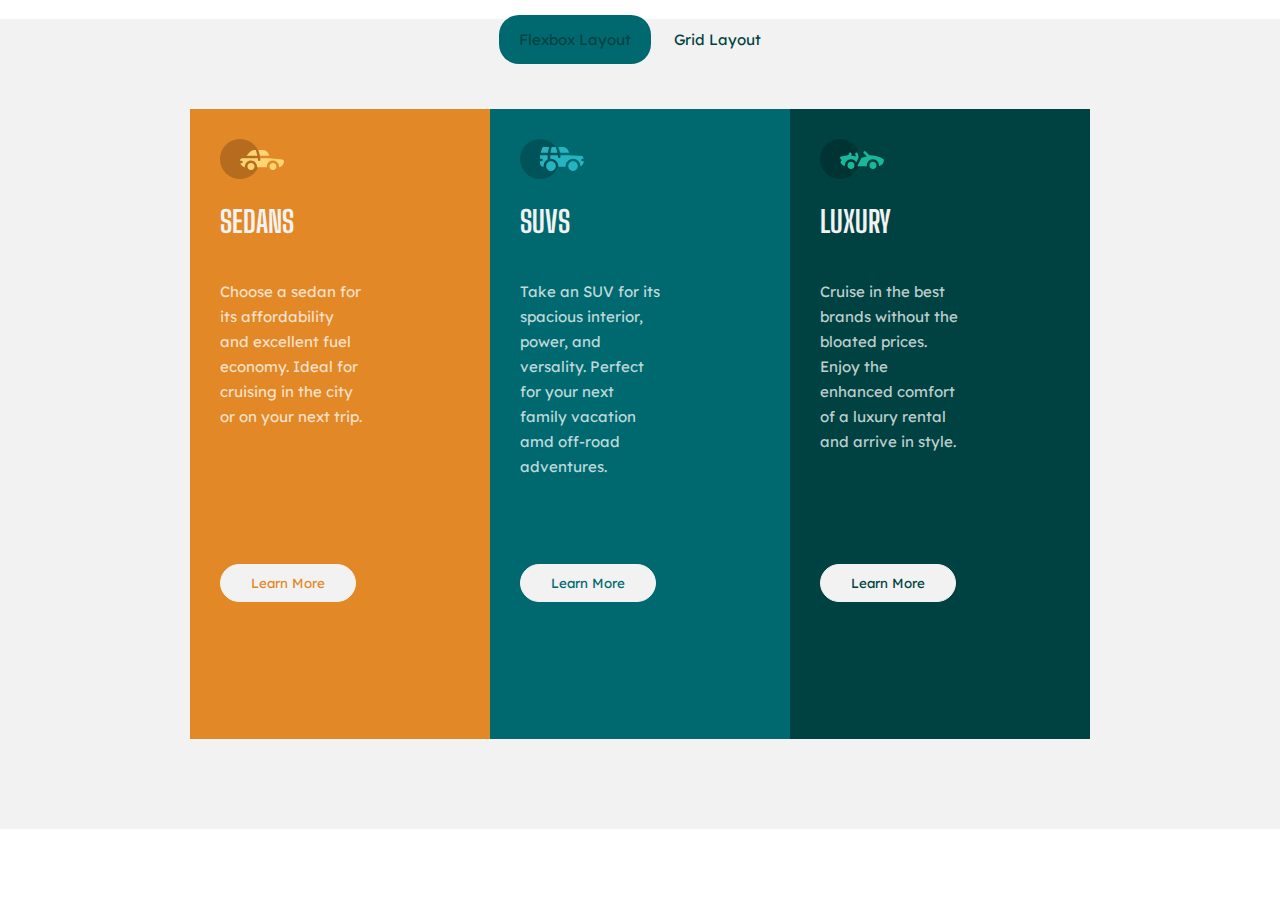
<file: index.html>
<!DOCTYPE html>
<html lang="en">
<head>
    <meta charset="UTF-8">
    <meta http-equiv="X-UA-Compatible" content="IE=edge">
    <meta name="viewport" content="width=device-width, initial-scale=1.0">
    <title>CSS Flexbox Layout</title>
    <link rel="icon" href="favicon-32x32.png">
    <link href="https://fonts.googleapis.com/css2?family=Lexend+Deca&display=swap" rel="stylesheet">
    <link href="https://fonts.googleapis.com/css2?family=Big+Shoulders+Display:wght@100&family=Lexend+Deca&display=swap" rel="stylesheet">
    <link rel="stylesheet" href="style.css">
</head>
<body>
    <header>
        <!-- Navigation bar -->
        <nav class="nextpage">
            <ul>
                <li><a class="active" href="index.html">Flexbox Layout</a></li>
                <li><a class="grid" href="grid.html">Grid Layout</a></li>
            </ul>   
        </nav>
    </header>
    <main>
        <!-- The card -->
        <div id="sedans">
            <svg width="64" height="40" xmlns="http://www.w3.org/2000/svg"><g fill="none" fill-rule="evenodd"><circle fill="#000" opacity=".201" cx="20" cy="20" r="20"/><path d="M52.936 24.11c1.942 0 3.517 1.542 3.517 3.445 0 1.903-1.575 3.445-3.517 3.445s-3.516-1.542-3.516-3.445c0-1.903 1.574-3.445 3.516-3.445zm-21.957 0c1.942 0 3.517 1.542 3.517 3.445 0 1.903-1.575 3.445-3.517 3.445s-3.516-1.542-3.516-3.445c0-1.903 1.574-3.445 3.516-3.445zm6.948-4.848v1.429c0 .716.61 1.293 1.348 1.259a1.295 1.295 0 001.225-1.295v-1.393h8.256l13.483 1.313c.956.093 1.676.881 1.676 1.814 0 2.89-2.126 5.303-4.926 5.819.397-3.557-2.458-6.62-6.053-6.62-3.646 0-6.504 3.14-6.039 6.723h-9.879c.466-3.588-2.397-6.722-6.039-6.722-3.595 0-6.45 3.062-6.052 6.62-2.14-.398-3.916-1.912-4.61-3.931h1.142c.731 0 1.32-.598 1.285-1.322-.033-.678-.629-1.2-1.322-1.2H20v-.251c0-1.274 1.066-2.243 2.306-2.243h15.62zM42.59 11c2.645 0 4.99 1.556 5.972 3.963l.726 1.779H40.17L38.413 11h4.178zm-6.865 0l1.758 5.741H26.505l3.357-3.654A6.502 6.502 0 0134.644 11h1.082z" fill="#FFD473" fill-rule="nonzero"/></g></svg>
            <h1>SEDANS</h1>
            <p>Choose a sedan for its affordability and excellent fuel economy. Ideal for cruising in the city or on your next trip.</p>
            <button>Learn More</button>
        </div>
        <div id="suvs">
            <svg width="64" height="40" xmlns="http://www.w3.org/2000/svg"><g fill="none" fill-rule="evenodd"><circle fill="#000" opacity=".201" cx="20" cy="20" r="20"/><path d="M31.002 22.358c2.917 0 5.18 2.593 4.762 5.506a4.828 4.828 0 01-2.962 3.778 4.797 4.797 0 01-5.3-1.165c-1.188-1.26-1.235-2.613-1.263-2.613-.42-2.924 1.857-5.506 4.763-5.506zm22 0c3.457 0 5.798 3.567 4.41 6.744A4.816 4.816 0 0152.3 31.94a4.826 4.826 0 01-4.06-4.077c-.42-2.915 1.846-5.506 4.762-5.506zm-15.04-6.083v1.462a1.29 1.29 0 001.352 1.29c.693-.033 1.227-.631 1.227-1.326v-1.426h8.3l13.056.716a1.29 1.29 0 011.164.917c.27.895.446 1.477.563 1.87h-1.047c-.694 0-1.291.534-1.324 1.228a1.29 1.29 0 001.288 1.352h1.445c-.164 2.225-1.57 4.193-3.6 5.05.13-4.212-3.255-7.63-7.384-7.63-4.317 0-7.762 3.718-7.358 8.086h-7.285c.43-4.655-3.503-8.531-8.131-8.046v-3.543h7.734zm-10.312 0v4.308a7.4 7.4 0 00-4.006 7.274 3.874 3.874 0 01-3.642-3.864v-1.635h1.46a1.29 1.29 0 000-2.58h-1.461v-3.213l.003-.29h7.646zm14.986-8.196c2.65 0 5 1.592 5.984 4.055l.63 1.579a5.525 5.525 0 01-.065-.004l-.026-.002-.034-.002-.022-.002a4.178 4.178 0 00-.224-.006l-.098-.001h-.039l-.136-.001h-.052l-.326-.001H40.211L38.528 8.08zm-13.632 0l-1.122 5.616h-7.144l1.47-4.71a1.29 1.29 0 011.231-.906h5.565zm6.832 0l1.683 5.615h-7.007l1.121-5.615h4.203z" fill="#26B5C0" fill-rule="nonzero"/></g></svg>
            <h1>SUVS</h1>
            <p>Take an SUV for its spacious interior, power, and versality. Perfect for your next family vacation amd off-road adventures.</p>
            <button>Learn More</button>
        </div>
        <div id="luxury">
            <svg width="64" height="40" xmlns="http://www.w3.org/2000/svg"><g fill="none" fill-rule="evenodd"><circle fill="#000" opacity=".201" cx="20" cy="20" r="20"/><path d="M30.98 22.835c1.941 0 3.516 1.604 3.516 3.583 0 1.978-1.575 3.582-3.517 3.582s-3.516-1.604-3.516-3.582c0-1.979 1.574-3.583 3.516-3.583zm21.956 0c1.942 0 3.517 1.604 3.517 3.583 0 1.978-1.575 3.582-3.517 3.582s-3.516-1.604-3.516-3.582c0-1.979 1.574-3.583 3.516-3.583zm-9.143-10.45a1.27 1.27 0 011.819 0l3.715 3.784c4.444-.115 9.7 1.142 13.964 3.753.387.237.624.664.624 1.124 0 3.006-2.126 5.514-4.926 6.05.397-3.698-2.458-6.882-6.053-6.882-3.646 0-6.504 3.264-6.039 6.99h-9.669c.76-1.544.993-2.026 1.337-2.711l.082-.162c.421-.835 1.056-2.07 2.883-5.65 1.68-.023 3.47-.408 5.247-1.403l-2.984-3.04a1.328 1.328 0 010-1.854zm-7.68 1.064c.683-.2 1.395.202 1.592.898l.749 2.652a3.46 3.46 0 01-.247 2.51l-1.733 3.395-.216.424c-1.07-1.89-3.06-3.114-5.279-3.114-3.595 0-6.45 3.184-6.052 6.885-1.832-.347-3.414-1.537-4.278-3.276a1.331 1.331 0 01.117-1.376l.955-1.303-1.325-1.295c-.751-.735-.376-2.024.64-2.231l6.614-1.346.13-.026c.092-.019.145-.03.157-.031.314-.146 1.07-.591 1.07-1.506 0-.734.592-1.327 1.316-1.31.712.016 1.268.662 1.256 1.388a4.11 4.11 0 01-.348 1.611 22.69 22.69 0 014.7 1.146l-.7-2.473a1.314 1.314 0 01.882-1.622z" fill="#19B89D" fill-rule="nonzero"/></g></svg>
            <h1>LUXURY</h1>
            <p>Cruise in the best brands without the bloated prices. Enjoy the enhanced comfort of a luxury rental and arrive in style.</p>
            <button>Learn More</button>
        </div>
    </main>
</body>
</html>
</file>
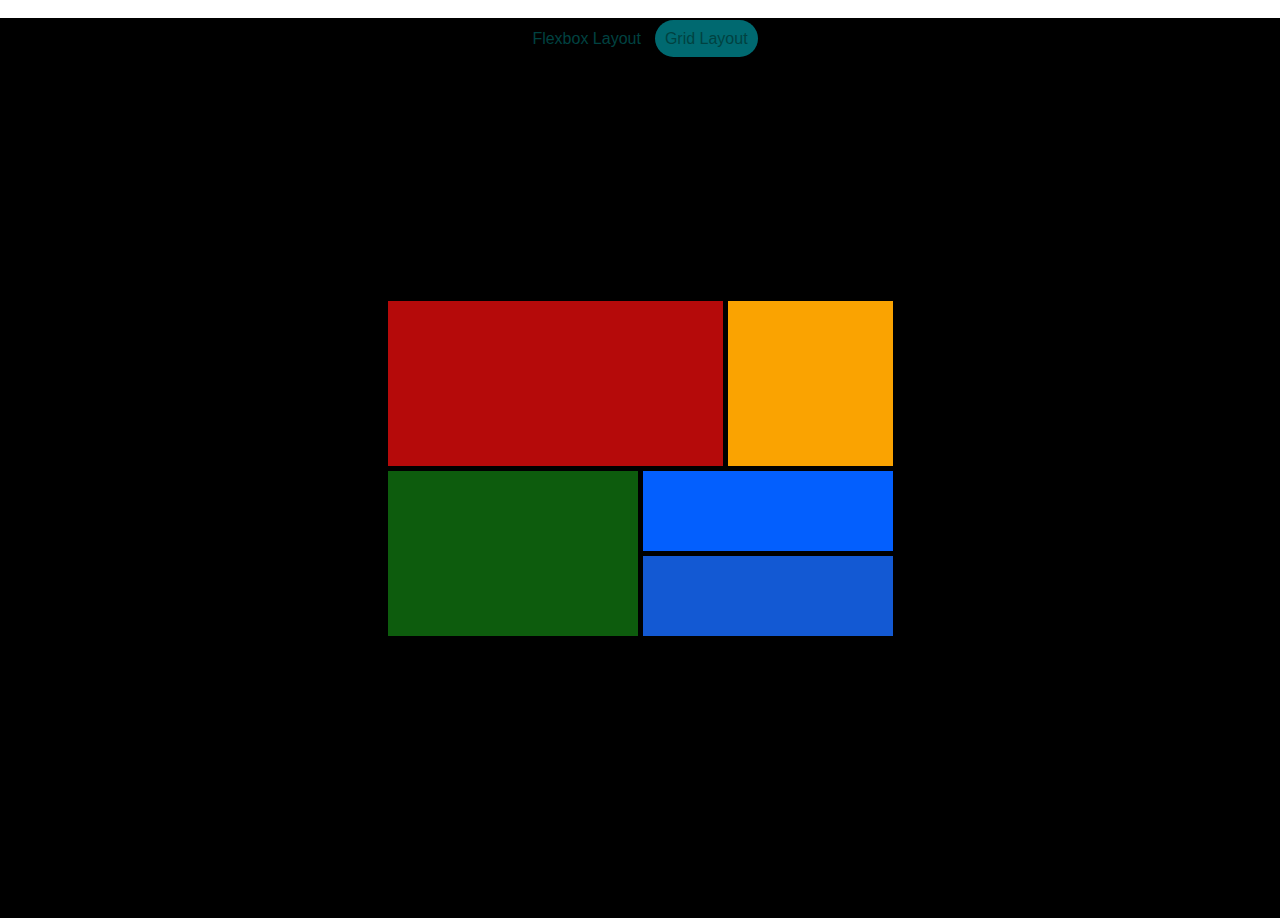
<file: grid.html>
<!DOCTYPE html>
<html lang="en">
<head>
    <meta charset="UTF-8">
    <meta http-equiv="X-UA-Compatible" content="IE=edge">
    <meta name="viewport" content="width=device-width, initial-scale=1.0">
    <title>CSS Grid Layout</title>
    <link rel="stylesheet" href="grid.css">
    <link rel="icon" href="favicon-32x32.png">
    <link rel="stylesheet" href="https://fonts.google.com/specimen/Lexend+Deca- Weights: 400">
    <link rel="stylesheet" href="https://fonts.google.com/specimen/Big+Shoulders+Display- Weights: 700">
</head>
<body>
    <header>
        <!-- Navigation bar -->
        <nav class="nextpage">
            <ul>
                <li><a class="flexbox" href="index.html">Flexbox Layout</a></li>
                <li><a class="active" href="grid.html">Grid Layout</a></li>
            </ul>   
        </nav>
    </header>
    <main>
        <!-- The boxes -->
        <div class="container">
            <div class="box box1"></div>
            <div class="box box2"></div>
            <div class="box box3"></div>
            <div class="box box4"></div>
            <div class="box box5"></div>
        </div>
    </main>
</body>
</html>
</file>
<file: style.css>
/* CSS RESET */

*{
    padding: 0px;
    margin: 0px;
    box-sizing: border-box; 
}

/* Styling the body */

body{
    background-color: hsla(0, 0%, 100%, 0.75);
    font-size: 15px;
}

/* Styling the main */

main{
    width: 100%;
    display: grid;
    justify-content: center;
    align-items: center;
    height: 100%;
    background-color: hsl(0, 0%, 95%);
    padding: 90px;
}

/* Removing the bullets in the navigation bar */

nav{
    text-align: center;
    border: 1px;
    border-radius: 10px;
}

nav ul{
    list-style-type: none;
}

/* Aligning list horizontally */

nav li{
    display: inline;
    font-family: 'Lexend Deca', sans-serif;   
}

/* Spacing the list items and removing  */

nav ul li a{
    padding: 10px;
    text-decoration: none;
    color: hsl(179, 100%, 13%);
}

/* Changing link colour on hover  */

nav li a:hover{
    background-color: hsl(31, 77%, 52%);
    border-radius: 20px;
}

/* Allowing user know the current page they are on */

.active{
    background-color: hsl(184, 100%, 22%);
    border-radius: 20px;
}

/* Making navigation bar fixed while scrolling through page */

nav ul{
    position: relative;
    top: 30px;
    width: 100%;
}

/* Styling the sedans container */

#sedans{
    background-color: hsl(31, 77%, 52%);
    padding: 2em;
    width: 300px;
    height: 70vh;
}

h1{

    color: hsl(0, 0%, 95%);
    padding-top: 20px;
    padding-bottom: 40px;
    font-weight: 700;
    font-family: 'Big Shoulders Display';
}

p{
    color: hsla(0, 0%, 100%, 0.75);
    padding-bottom: 80px;
    font-weight: 400;
    font-family: 'Lexend Deca', sans-serif;
    font-size: 15px;
    height: 50%;

}

button{
    padding: 10px 20px;
    border-radius: 20px;
    cursor: pointer;
    text-align: center;
    background-color: hsl(0, 0%, 95%);
    font-weight: 400;
    font-family: 'Lexend Deca', sans-serif;
    border: thin solid hsl(0, 0%, 95%);
}

#sedans button{
    color: hsl(31, 77%, 52%);
}

#suvs button{
    color: hsl(184, 100%, 22%);
}

#luxury button{
    color: hsl(179, 100%, 13%);
}

button:hover{
    border: 1px solid hsl(0, 0%, 95%);
    background-color: transparent;
    color: white !important;
}

/* Styling the suvs container */

#suvs{
    background-color: hsl(184, 100%, 22%);
    padding: 2em;
    width: 300px;
    height: 70vh;
}

/* Styling the luxury container */

#luxury{
    background-color: hsl(179, 100%, 13%);
    padding: 2em;
    width: 300px;
    height: 70vh;
}

@media screen and (min-width:1024px) {
    main{
        display: flex;
    }

    nav ul li a{
        padding: 15px 20px;
    }
    
    p{
        width: 60%;
        line-height: 25px;
    }
    
    button{
        padding: 10px 30px;
    }
}
</file>
<file: grid.css>
/* CSS RESET */

*{
    padding: 0px;
    margin: 0px;
    box-sizing: border-box; 
}

/* Removing the bullets in the navigation bar */

nav{
    text-align: center;
    border: 1px;
    border-radius: 10px;
}

nav ul{
    list-style-type: none;
}

/* Aligning list horizontally */

nav li{
    display: inline;
    font-family: 'Lexend Deca', sans-serif;   
}

/* Spacing the list items and removing  */

nav ul li a{
    padding: 10px;
    text-decoration: none;
    color: hsl(179, 100%, 13%);
}

/* Changing link colour on hover  */

nav li a:hover{
    background-color: hsl(31, 77%, 52%);
    border-radius: 20px;
}

/* Allowing user know the current page they are on */

.active{
    background-color: hsl(184, 100%, 22%);
    border-radius: 20px;
}

/* Making navigation bar fixed while scrolling through page */

nav ul{
    position: relative;
    top: 30px;
    width: 100%;
}

/* Styling the main div container */

.container{
    background-color: black;
    display: grid;
    grid-template-columns: repeat(6, 50px);
    grid-template-rows: repeat(4, 60px);
    grid-template-areas: 
    'a a a a b b'
    'a a a a b b'
    'c c c d d d'
    'c c c e e e'
    ;
    height: 100vh;
    width: 100%;
    justify-content: center;
    align-content: center;
    grid-gap: 5px;
}

.box{
    padding: 30px;
}

/* Styling box1 */

.box1{
    background-color: rgb(181, 10, 10);
    grid-area: a;
}

/* Styling box2 */

.box2{
    background-color: rgb(250, 163, 1);
    grid-area: b;
}

/* Styling box3 */

.box3{
    background-color: rgb(13, 92, 13);
    grid-area: c;
}

/* Styling box4 and 5 */

.box4{
    background-color: rgb(3, 95, 254);
    grid-area: d;
}

/* Styling box5 */

.box5{
    background-color: rgb(19, 89, 211);
    grid-area: e;
}

@media screen and (min-width:1024px) {
    .container{
    grid-template-columns: repeat(6, 80px);
    grid-template-rows: repeat(4, 80px);
    }
}
</file>
